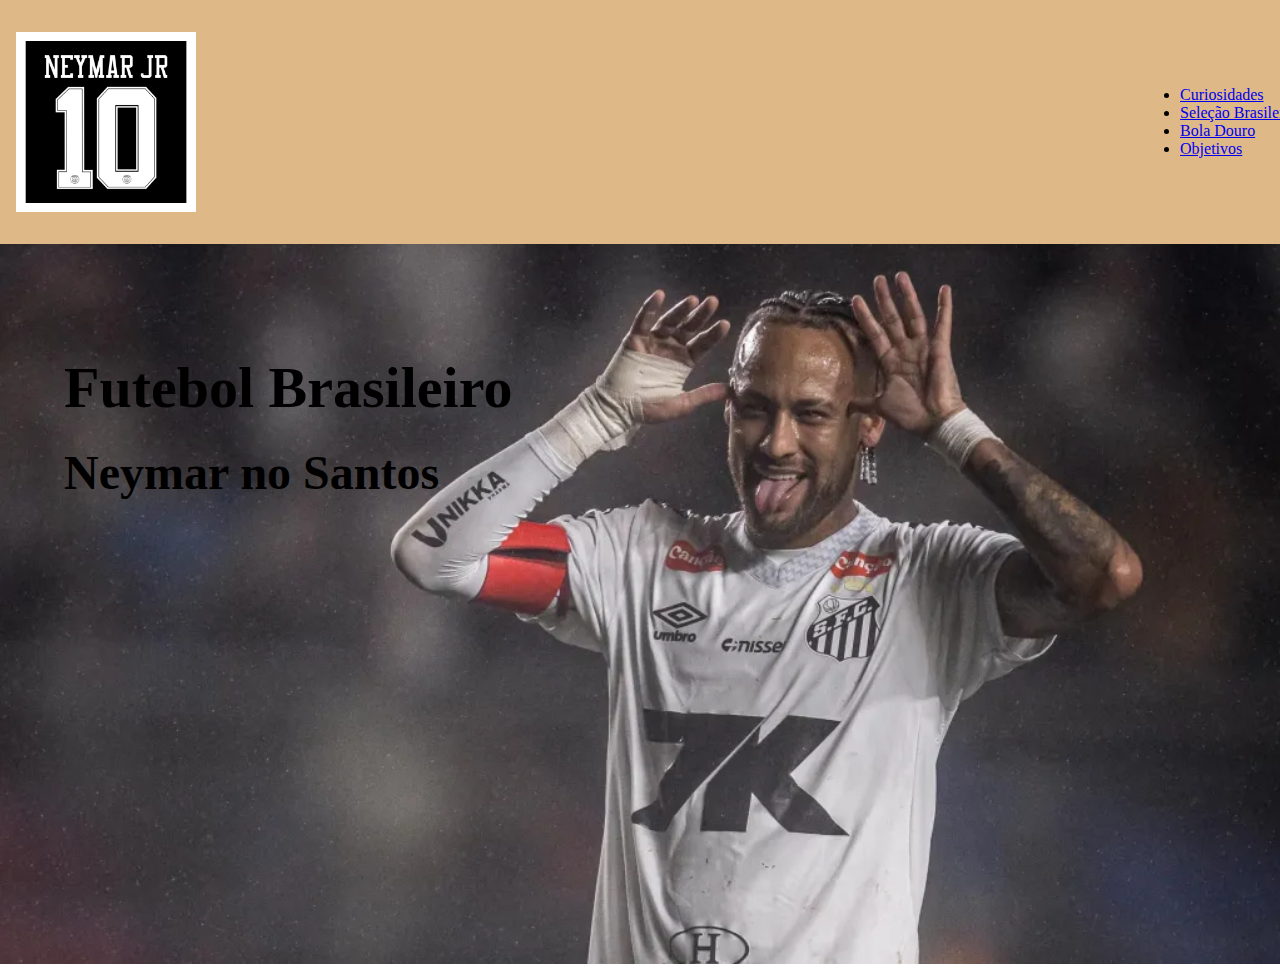
<file: index.html>
<!DOCTYPE html>
<html lang="en">

<head>
    <meta charset="UTF-8">
    <meta name="viewport" content="width=device-width, initial-scale=1.0">
    <title>Futebol Brasileiro</title>
    <link href="https://cdn.jsdelivr.net/npm/bootstrap@5.3.7/dist/css/bootstrap.min.css" rel="stylesheet"
        integrity="sha384-LN+7fdVzj6u52u30Kp6M/trliBMCMKTyK833zpbD+pXdCLuTusPj697FH4R/5mcr" crossorigin="anonymous">
    <link rel="stylesheet" href="./css/style.css">
</head>

<body>
    <nav class="menu">
        <img id="logo" src="./imagens/logo neymar.png" alt="Logo">
        <ul>
            <li><a href="./Curiosidades.html">Curiosidades</a></li>
            <li><a href="./Seleção Brasileira.html">Seleção Brasileira</a></li>
            <li><a href="./Bola de Ouro.html">Bola Douro</a></li>
            <li><a href="./Objetivos.html">Objetivos</a></li>
        </ul>
    </nav>
    <header>
        <h1> Futebol Brasileiro</h1>
        <h2> Neymar no Santos</h2>
    </header>
    <img id="backgroundImg" src="./imagens/Neymar-Santos.webp" alt="Imagem de Fundo">

    <script src="https://cdn.jsdelivr.net/npm/bootstrap@5.3.7/dist/js/bootstrap.bundle.min.js"
        integrity="sha384-ndDqU0Gzau9qJ1lfW4pNLlhNTkCfHzAVBReH9diLvGRem5+R9g2FzA8ZGN954O5Q"
        crossorigin="anonymous"></script>
    <script src="https://cdn.jsdelivr.net/npm/@popperjs/core@2.11.8/dist/umd/popper.min.js"
        integrity="sha384-I7E8VVD/ismYTF4hNIPjVp/Zjvgyol6VFvRkX/vR+Vc4jQkC+hVqc2pM8ODewa9r"
        crossorigin="anonymous"></script>
    <script src="https://cdn.jsdelivr.net/npm/bootstrap@5.3.7/dist/js/bootstrap.min.js"
        integrity="sha384-7qAoOXltbVP82dhxHAUje59V5r2YsVfBafyUDxEdApLPmcdhBPg1DKg1ERo0BZlK"
        crossorigin="anonymous"></script>
</body>

</html>
</file>
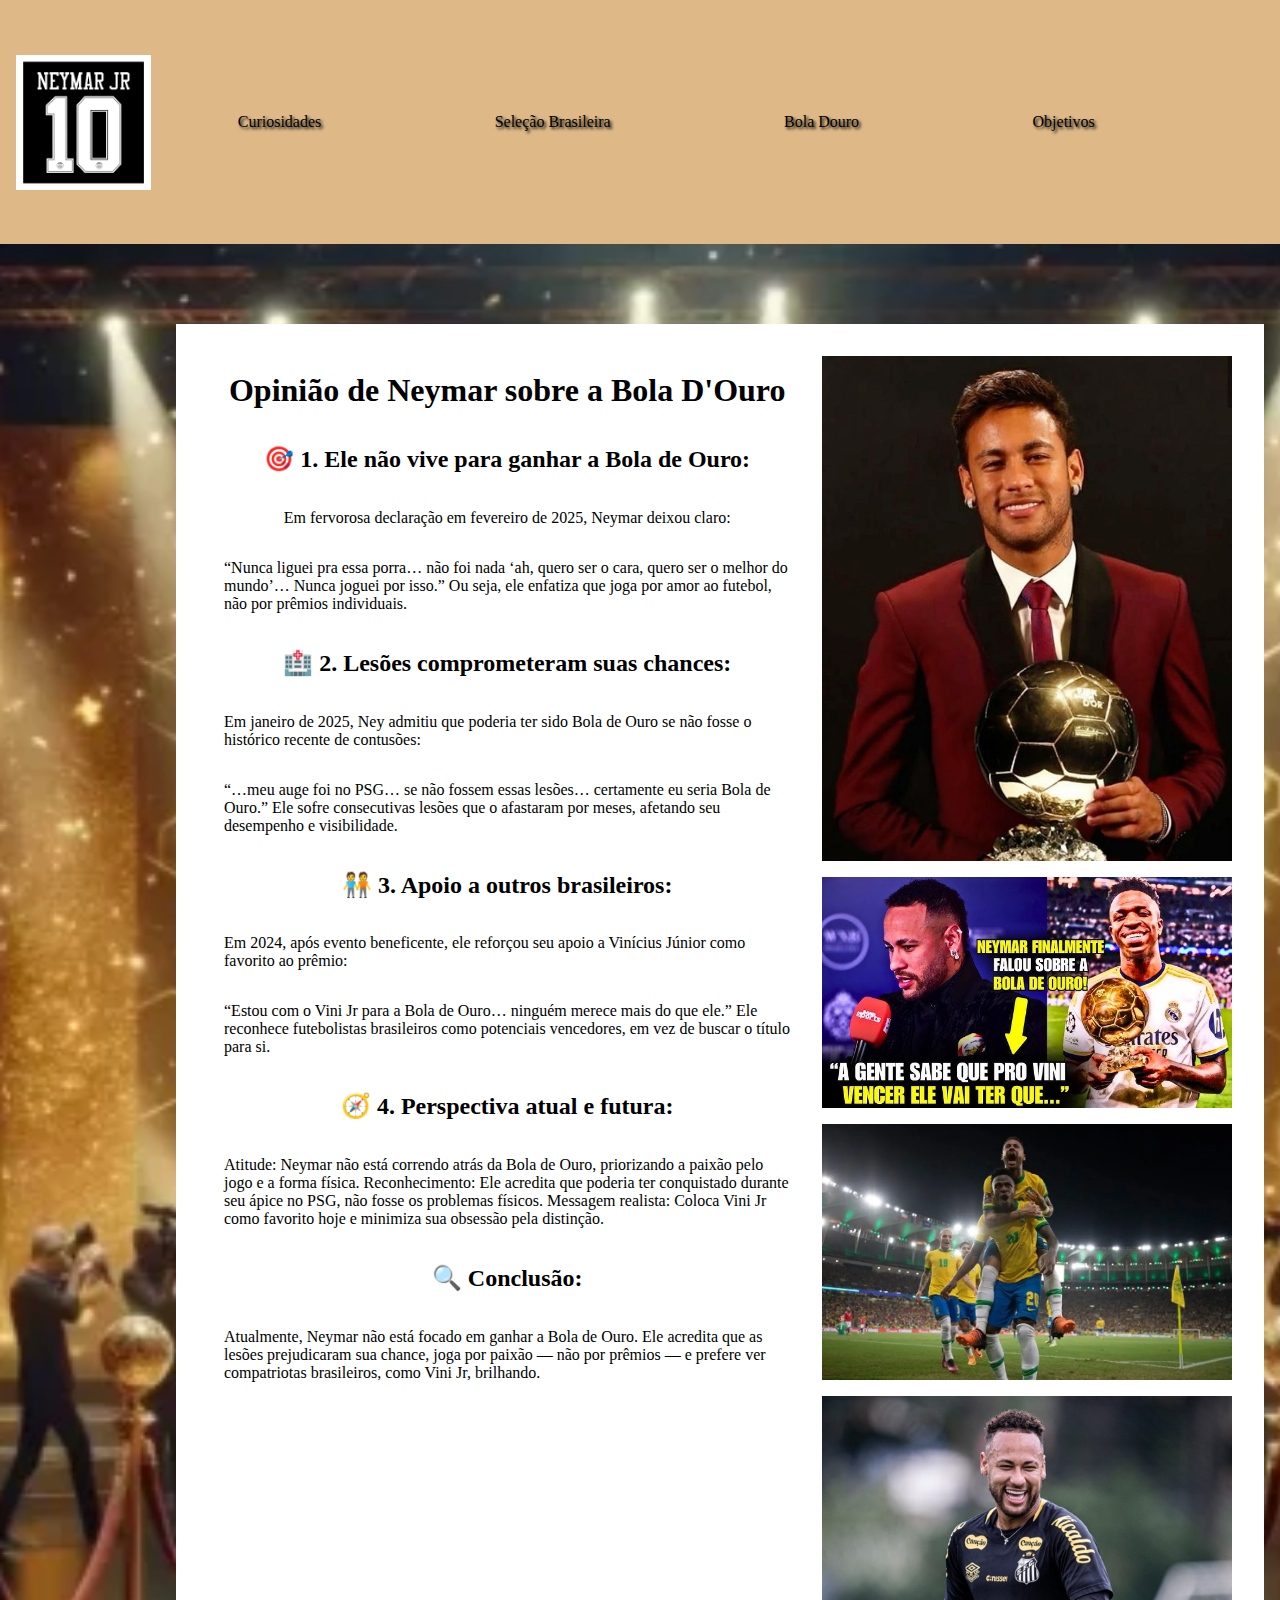
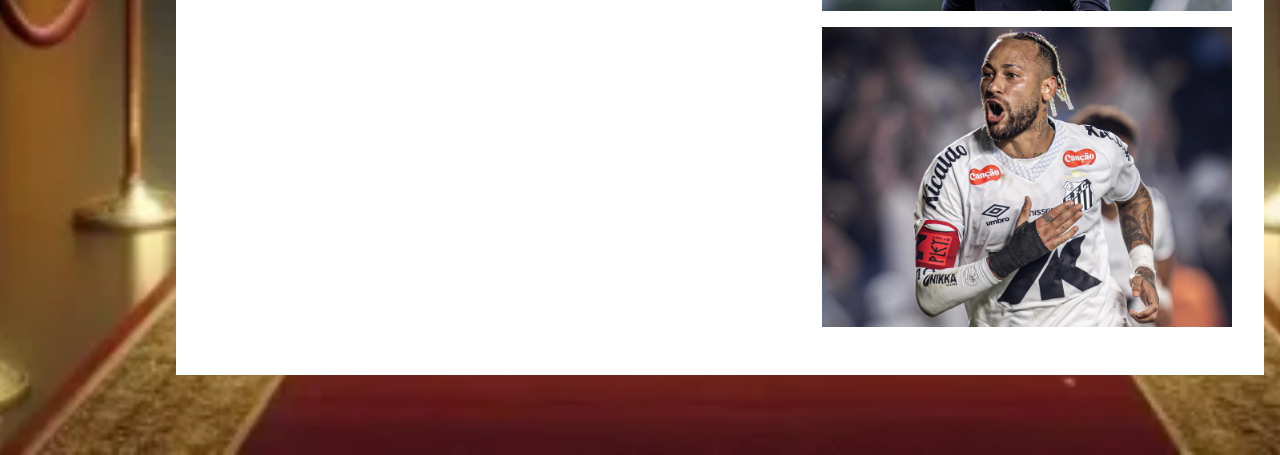
<file: Bola de Ouro.html>
<!DOCTYPE html>
<html lang="en">

<head>
    <meta charset="UTF-8">
    <meta name="viewport" content="width=device-width, initial-scale=1.0">
    <title>Bola de Ouro</title>
    <link href="https://cdn.jsdelivr.net/npm/bootstrap@5.3.7/dist/css/bootstrap.min.css" rel="stylesheet"
        integrity="sha384-LN+7fdVzj6u52u30Kp6M/trliBMCMKTyK833zpbD+pXdCLuTusPj697FH4R/5mcr" crossorigin="anonymous">
    <link rel="stylesheet" href="./css/style.css">
</head>

<body>
    <nav class="menu">
        <a href="./index.html"><img id="logo" src="./imagens/logo neymar.png" alt="Logo"></a>

        <!-- Hamburger icon -->
        <div class="hamburger" id="hamburger">
            ☰
        </div>

        <!-- Slide-in menu -->
        <div class="menu-items" id="menuItems">
            <ul>
                <li><a href="./Curiosidades.html">Curiosidades</a></li>
                <li><a href="./Seleção Brasileira.html">Seleção Brasileira</a></li>
                <li><a href="./Bola de Ouro.html">Bola Douro</a></li>
                <li><a href="./Objetivos.html">Objetivos</a></li>
            </ul>
        </div>
    </nav>

    <main class="bolaDeOuro">
        <div class="mainText">
            <div class="subText">
                <h1> Opinião de Neymar sobre a Bola D'Ouro</h1>
                <h2>
                    🎯 1. Ele não vive para ganhar a Bola de Ouro:
                </h2>
                <p>
                    Em fervorosa declaração em fevereiro de 2025, Neymar deixou claro:
                </p>
                <p>
                    “Nunca liguei pra essa porra… não foi nada ‘ah, quero ser o cara, quero ser o melhor do mundo’…
                    Nunca
                    joguei
                    por isso.”
                    Ou seja, ele enfatiza que joga por amor ao futebol, não por prêmios individuais.
                </p>
                <h2>
                    🏥 2. Lesões comprometeram suas chances:
                </h2>
                <p>
                    Em janeiro de 2025, Ney admitiu que poderia ter sido Bola de Ouro se não fosse o histórico recente
                    de
                    contusões:
                </p>
                <p>
                    “…meu auge foi no PSG… se não fossem essas lesões… certamente eu seria Bola de Ouro.”
                    Ele sofre consecutivas lesões que o afastaram por meses, afetando seu desempenho e visibilidade.
                </p>
                <h2>
                    🧑‍🤝‍🧑 3. Apoio a outros brasileiros:
                </h2>
                <p>
                    Em 2024, após evento beneficente, ele reforçou seu apoio a Vinícius Júnior como favorito ao prêmio:
                </p>
                <p>
                    “Estou com o Vini Jr para a Bola de Ouro… ninguém merece mais do que ele.”
                    Ele reconhece futebolistas brasileiros como potenciais vencedores, em vez de buscar o título para
                    si.
                </p>
                <h2>
                    🧭 4. Perspectiva atual e futura:
                </h2>
                <p>
                    Atitude: Neymar não está correndo atrás da Bola de Ouro, priorizando a paixão pelo jogo e a forma
                    física.
                    Reconhecimento: Ele acredita que poderia ter conquistado durante seu ápice no PSG, não fosse os
                    problemas
                    físicos.
                    Messagem realista: Coloca Vini Jr como favorito hoje e minimiza sua obsessão pela distinção.
                </p>
                <h2>
                    🔍 Conclusão:
                </h2>
                <p>
                    Atualmente, Neymar não está focado em ganhar a Bola de Ouro. Ele acredita que as lesões prejudicaram
                    sua
                    chance, joga por paixão — não por prêmios — e prefere ver compatriotas brasileiros, como Vini Jr,
                    brilhando.
                </p>
            </div>
            <div class="subImg">
                <img src="./imagens/Neymar Bola D'Ouro.jpg" alt="Imagem">
                <img src="./imagens/Vini Bola de Ouro.jpg" alt="Imagem">
                <img src="./imagens/Vini e Neymar.webp" alt="Imagem">
                <img src="./imagens/Diversao Neymar 1.jpg" alt="Imagem">
                <img src="./imagens/Neymar 3.webp" alt="Imagem">
            </div>
        </div>
    </main>
    <script src="./js/index.js"></script>
</body>

</html>
</file>
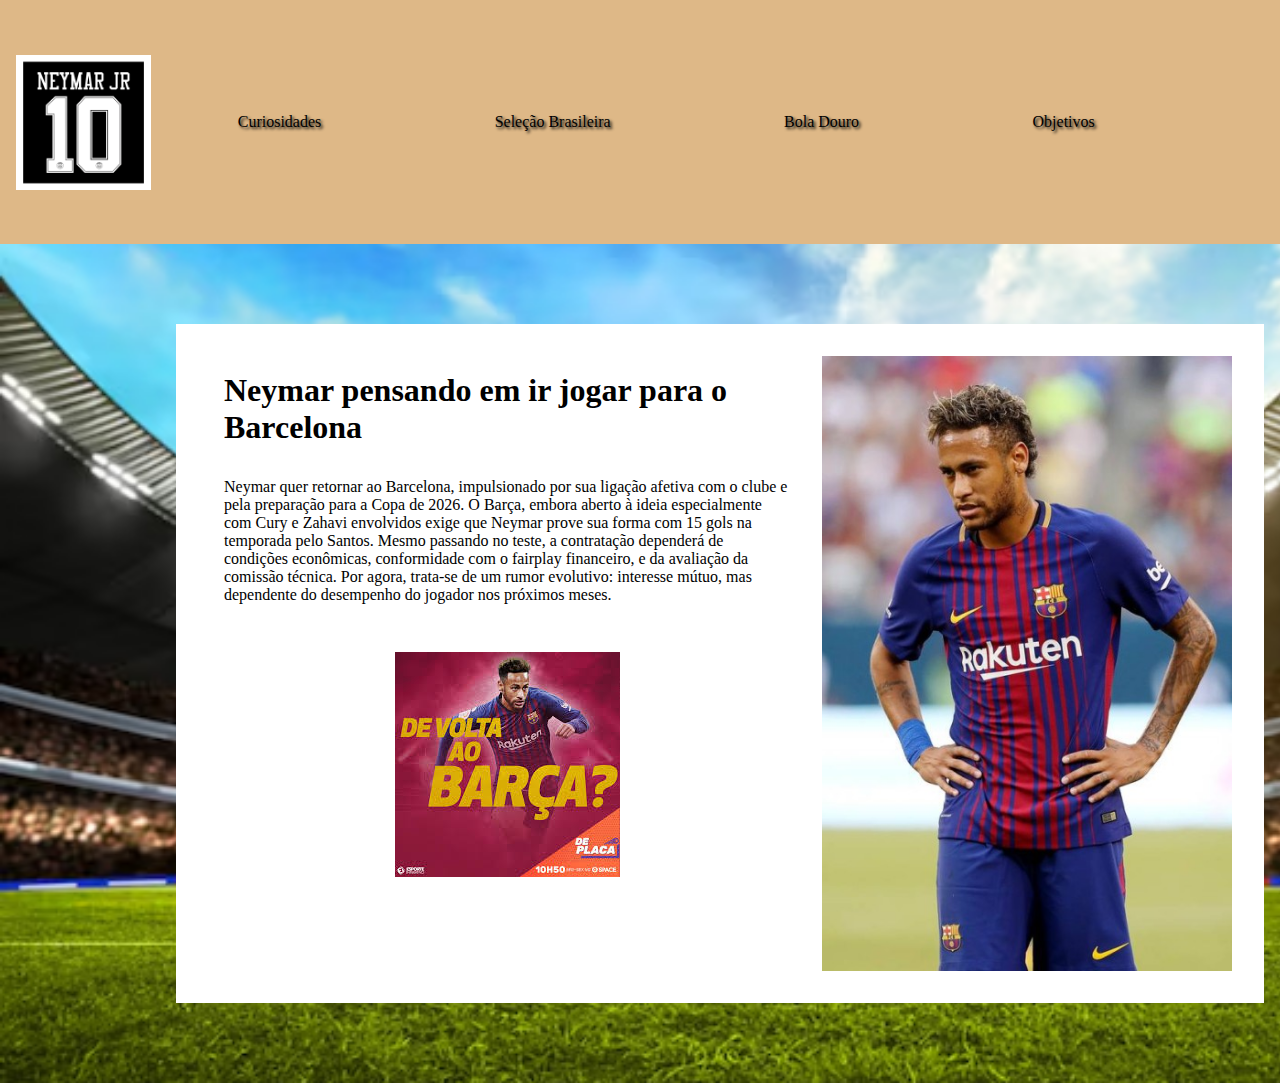
<file: Curiosidades.html>
<!DOCTYPE html>
<html lang="en">

<head>
    <meta charset="UTF-8">
    <meta name="viewport" content="width=device-width, initial-scale=1.0">
    <title>Futebol Brasileiro</title>
    <link href="https://cdn.jsdelivr.net/npm/bootstrap@5.3.7/dist/css/bootstrap.min.css" rel="stylesheet"
        integrity="sha384-LN+7fdVzj6u52u30Kp6M/trliBMCMKTyK833zpbD+pXdCLuTusPj697FH4R/5mcr" crossorigin="anonymous">
    <link rel="stylesheet" href="./css/style.css">
</head>

<body>
    <nav class="menu">
        <a href="./index.html"><img id="logo" src="./imagens/logo neymar.png" alt="Logo"></a>

        <!-- Hamburger icon -->
        <div class="hamburger" id="hamburger">
            ☰
        </div>

        <!-- Slide-in menu -->
        <div class="menu-items" id="menuItems">
            <ul>
                <li><a href="./Curiosidades.html">Curiosidades</a></li>
                <li><a href="./Seleção Brasileira.html">Seleção Brasileira</a></li>
                <li><a href="./Bola de Ouro.html">Bola Douro</a></li>
                <li><a href="./Objetivos.html">Objetivos</a></li>
            </ul>
        </div>
    </nav>

    <main class="curiosidades">
        <div class="mainText">
            <div class="subText">
                <h1>Neymar pensando em ir jogar para o Barcelona</h1>
                <p> Neymar quer retornar ao Barcelona, impulsionado por sua ligação afetiva com o clube e pela
                    preparação para a Copa de 2026.
                    O Barça, embora aberto à ideia especialmente com Cury e Zahavi envolvidos exige que Neymar prove sua
                    forma com 15 gols na temporada pelo Santos.
                    Mesmo passando no teste, a contratação dependerá de condições econômicas, conformidade com o
                    fairplay
                    financeiro, e da avaliação da comissão técnica.
                    Por agora, trata-se de um rumor evolutivo: interesse mútuo, mas dependente do desempenho do jogador
                    nos
                    próximos meses.
                </p>
                <img src="./imagens/barcelona.jpg" alt="Foto">
            </div>
            <img src="./imagens/Neymar Barça.jpg" alt="Foto">
        </div>

    </main>
    <script src="./js/index.js"></script>
</body>

</html>
</file>
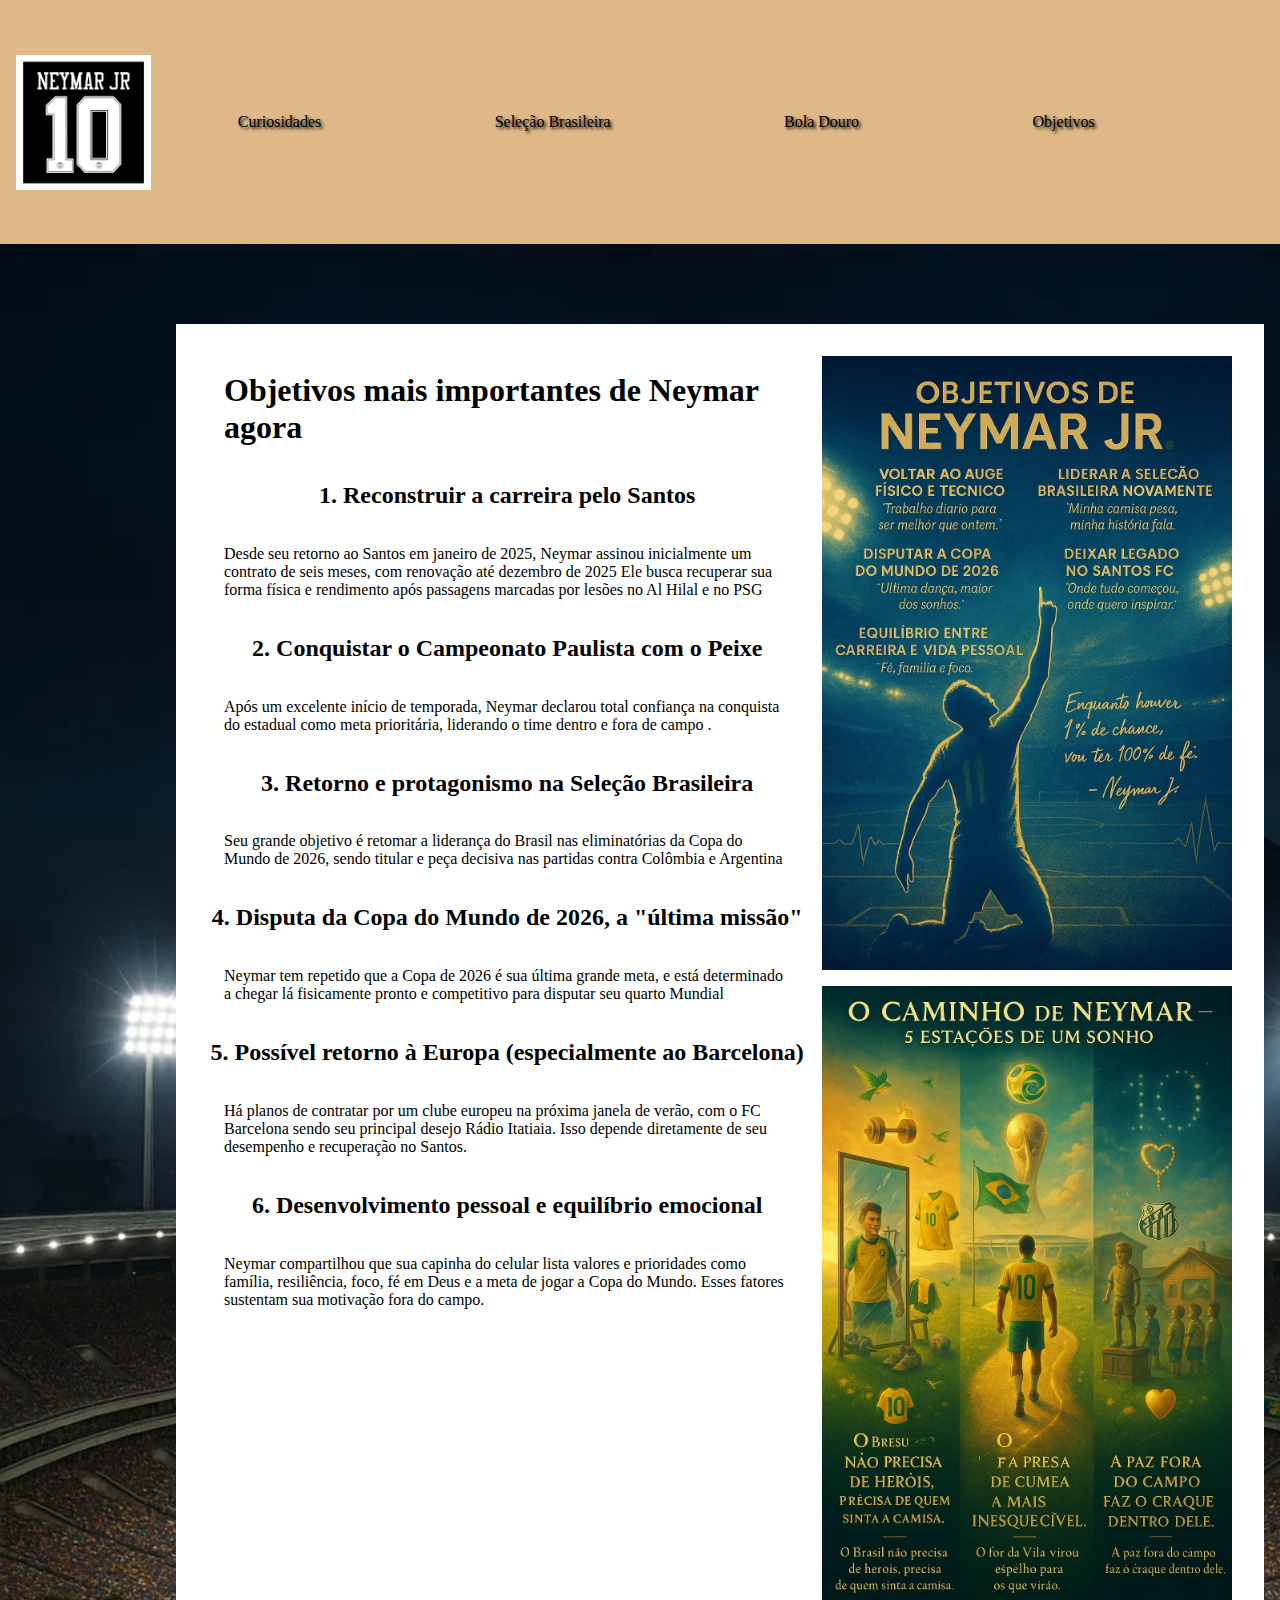
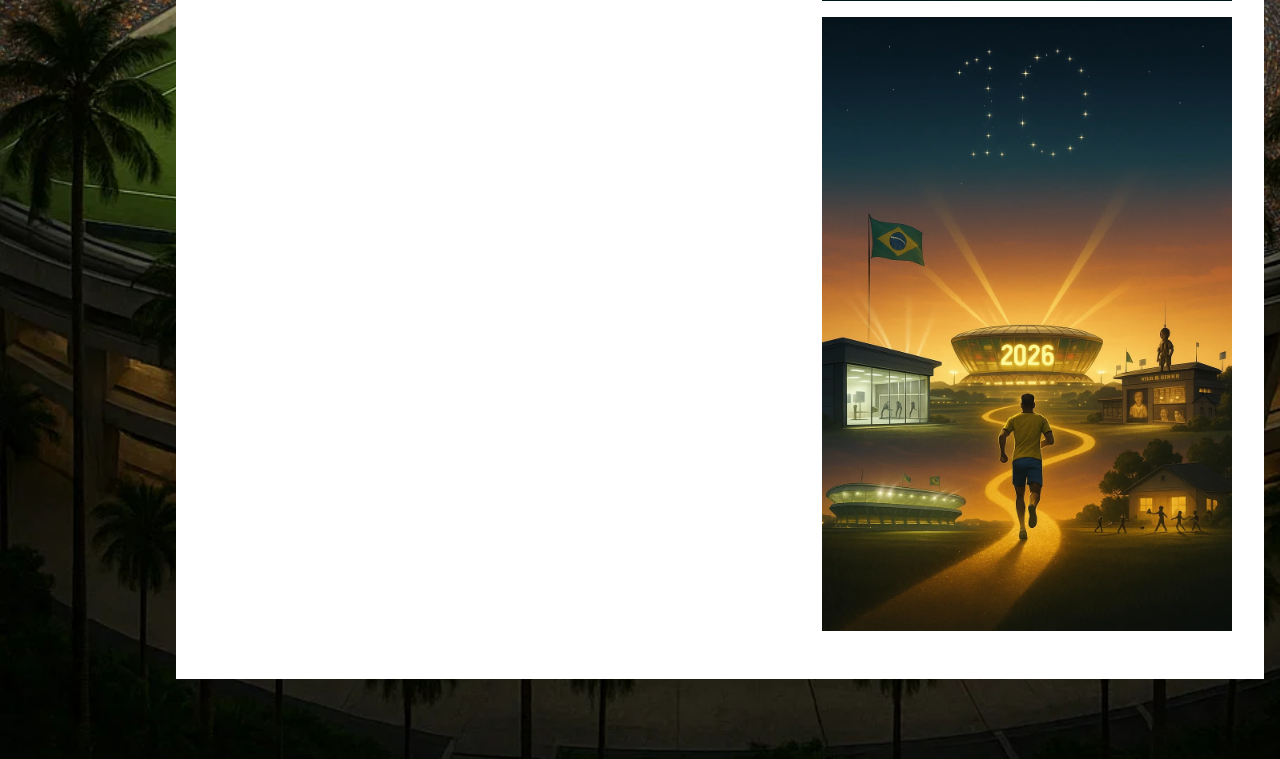
<file: Objetivos.html>
<!DOCTYPE html>
<html lang="en">

<head>
    <meta charset="UTF-8">
    <meta name="viewport" content="width=device-width, initial-scale=1.0">
    <title>Objetivos</title>
    <link href="https://cdn.jsdelivr.net/npm/bootstrap@5.3.7/dist/css/bootstrap.min.css" rel="stylesheet"
        integrity="sha384-LN+7fdVzj6u52u30Kp6M/trliBMCMKTyK833zpbD+pXdCLuTusPj697FH4R/5mcr" crossorigin="anonymous">
    <link rel="stylesheet" href="./css/style.css">
</head>

<body>
    <nav class="menu">
        <a href="./index.html"><img id="logo" src="./imagens/logo neymar.png" alt="Logo"></a>

        <!-- Hamburger icon -->
        <div class="hamburger" id="hamburger">
            ☰
        </div>

        <!-- Slide-in menu -->
        <div class="menu-items" id="menuItems">
            <ul>
                <li><a href="./Curiosidades.html">Curiosidades</a></li>
                <li><a href="./Seleção Brasileira.html">Seleção Brasileira</a></li>
                <li><a href="./Bola de Ouro.html">Bola Douro</a></li>
                <li><a href="./Objetivos.html">Objetivos</a></li>
            </ul>
        </div>
    </nav>

    <main class="objectives">
        <div class="mainText">
            <div class="subText">
                <h1> Objetivos mais importantes de Neymar agora </h1>
                <h2>
                    1. Reconstruir a carreira pelo Santos
                </h2>
                <p>
                    Desde seu retorno ao Santos em janeiro de 2025, Neymar assinou inicialmente um contrato de seis
                    meses,
                    com renovação até dezembro de 2025
                    Ele busca recuperar sua forma física e rendimento após passagens marcadas por lesões no Al Hilal e
                    no
                    PSG
                </p>
                <h2>
                    2. Conquistar o Campeonato Paulista com o Peixe
                </h2>
                <p>
                    Após um excelente início de temporada, Neymar declarou total confiança na conquista do estadual como
                    meta prioritária, liderando o time dentro e fora de campo .
                </p>
                <h2>
                    3. Retorno e protagonismo na Seleção Brasileira
                </h2>
                <p>
                    Seu grande objetivo é retomar a liderança do Brasil nas eliminatórias da Copa do Mundo de 2026,
                    sendo
                    titular e peça decisiva nas partidas contra Colômbia e Argentina
                </p>
                <h2>
                    4. Disputa da Copa do Mundo de 2026, a "última missão"
                </h2>
                <p>
                    Neymar tem repetido que a Copa de 2026 é sua última grande meta, e está determinado a chegar lá
                    fisicamente pronto e competitivo para disputar seu quarto Mundial
                </p>
                <h2>
                    5. Possível retorno à Europa (especialmente ao Barcelona)
                </h2>
                <p>
                    Há planos de contratar por um clube europeu na próxima janela de verão, com o FC Barcelona sendo seu
                    principal desejo
                    Rádio Itatiaia.
                    Isso depende diretamente de seu desempenho e recuperação no Santos.
                </p>
                <h2>
                    6. Desenvolvimento pessoal e equilíbrio emocional
                </h2>
                <p>
                    Neymar compartilhou que sua capinha do celular lista valores e prioridades como família,
                    resiliência,
                    foco, fé em Deus e a meta de jogar a Copa do Mundo.
                    Esses fatores sustentam sua motivação fora do campo.
                </p>
            </div>
            <div class="subImg">
                <img src="./imagens/Objetivos neymar 3.webp" alt="Imagem">
                <img src="./imagens/IIIII.webp" alt="Imagem">
                <img src="./imagens/Fundo 2.webp" alt="Imagem">
            </div>
        </div>
    </main>
    <script src="./js/index.js"></script>
</body>

</html>
</file>
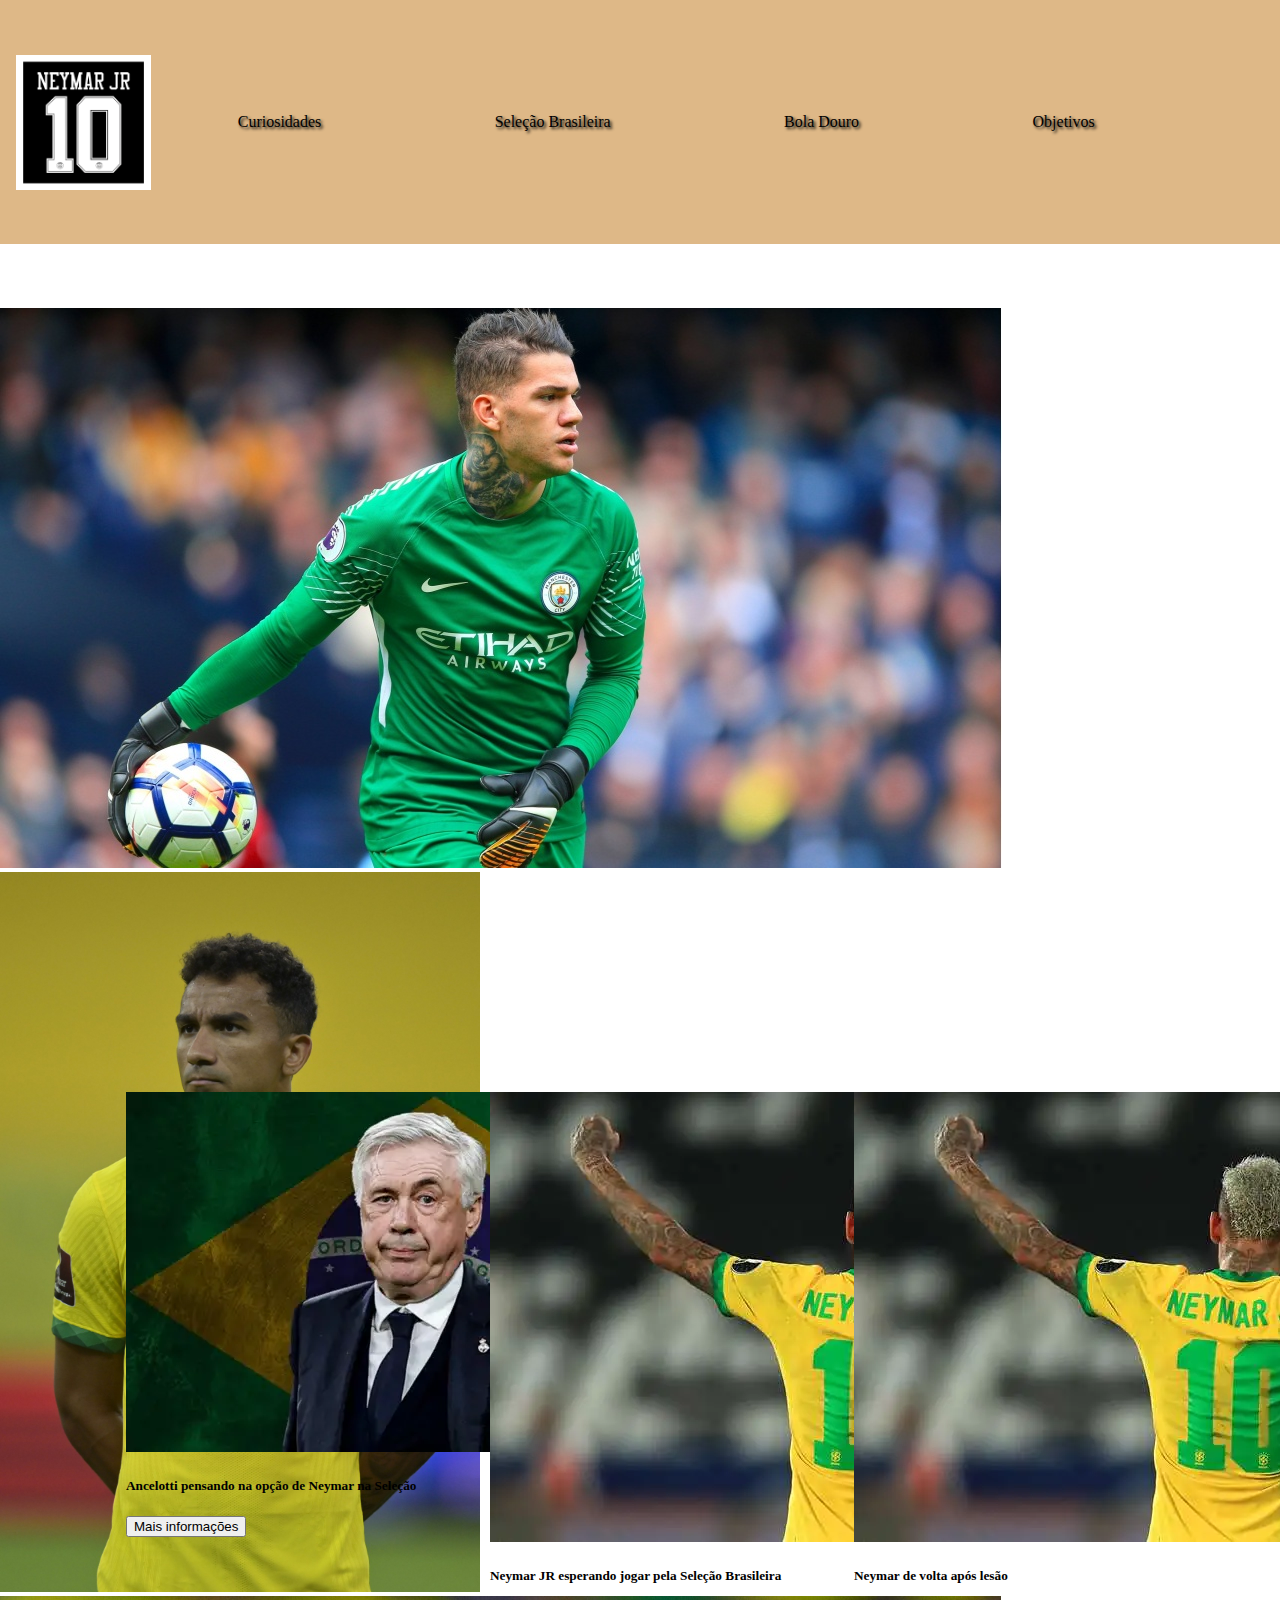
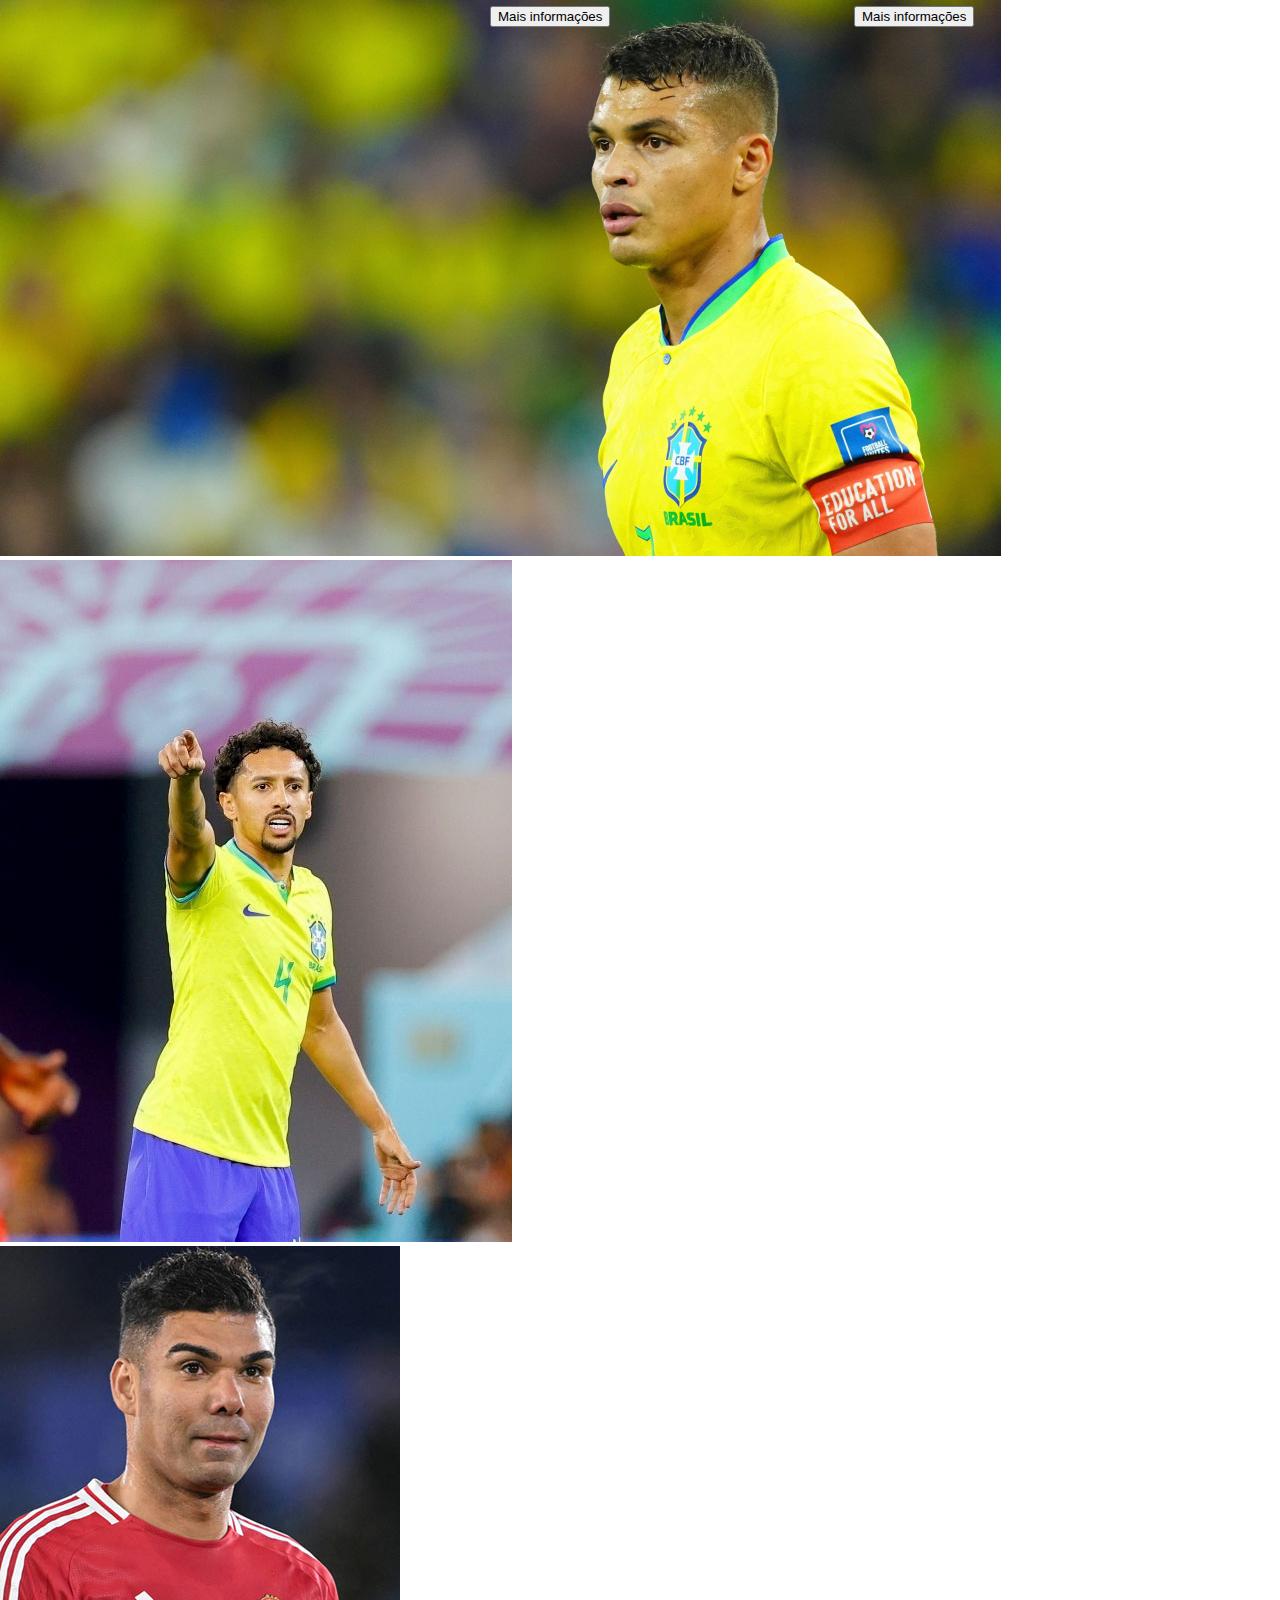
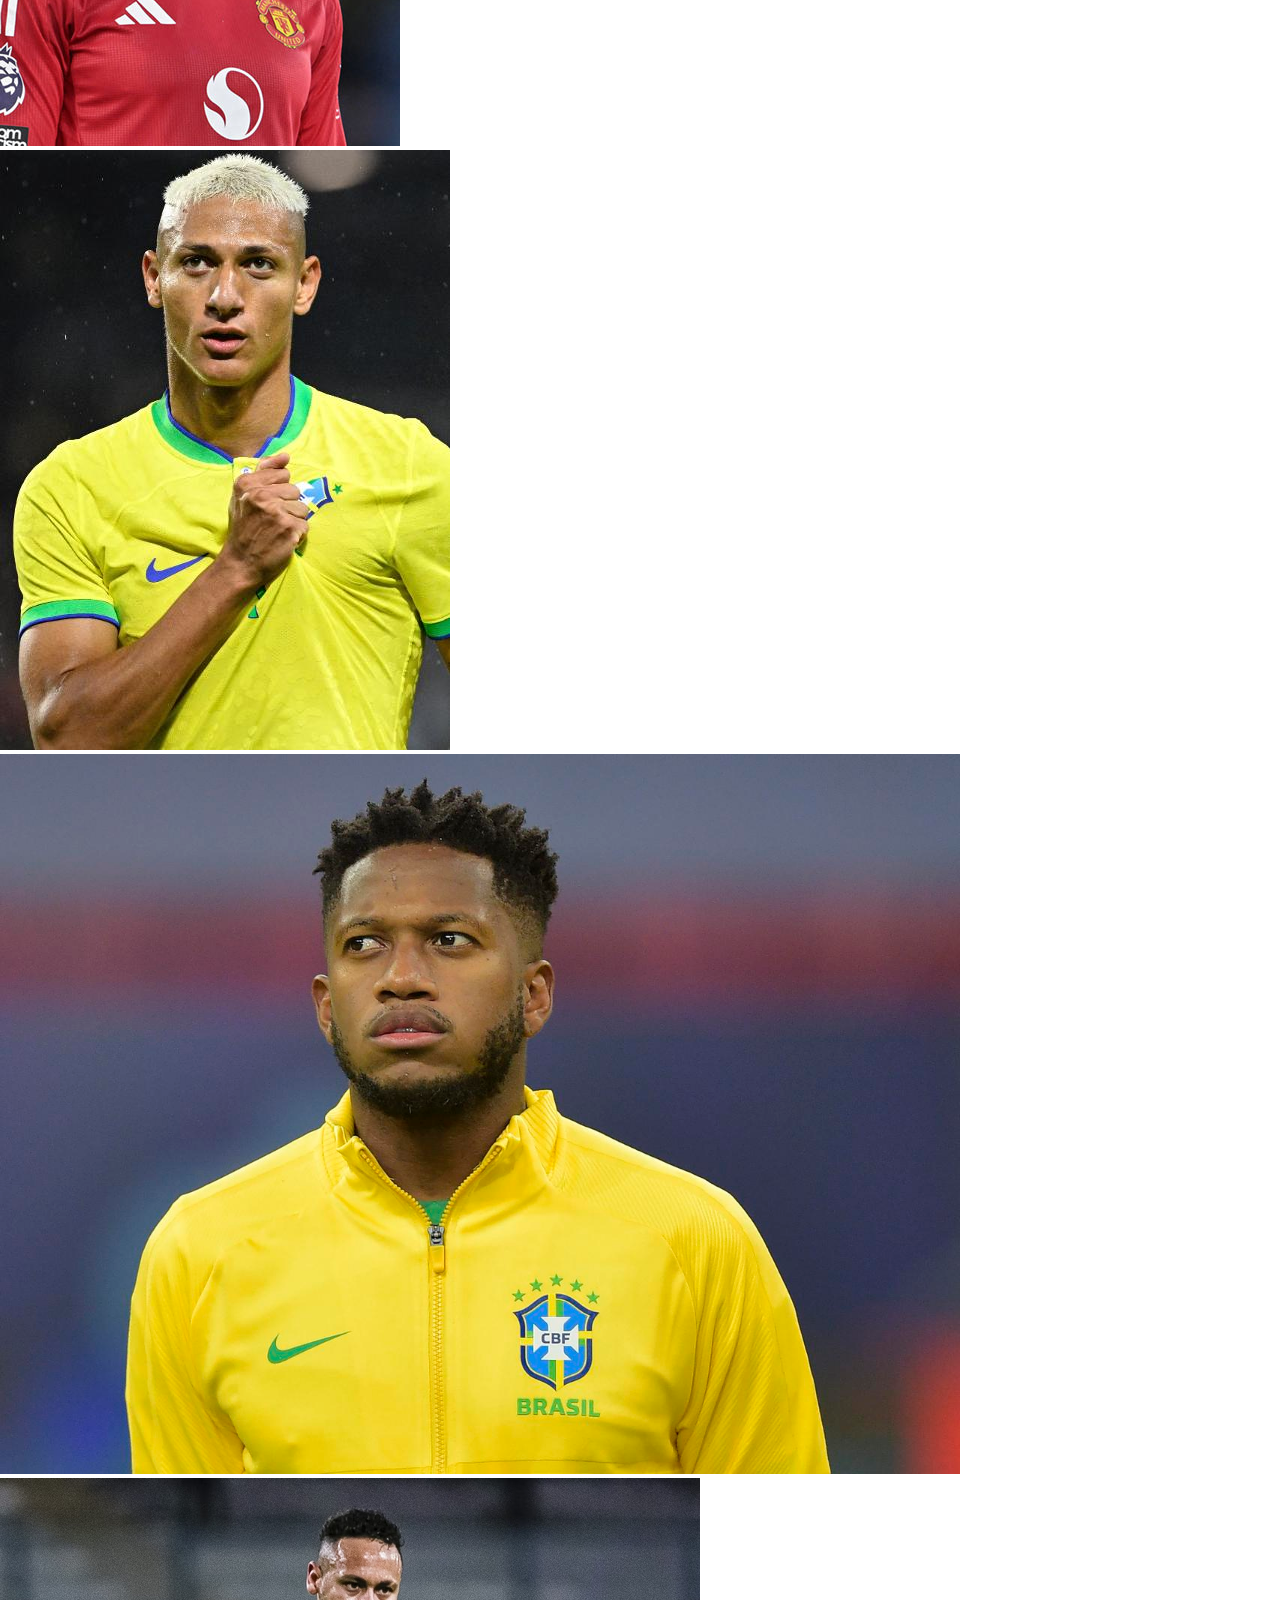
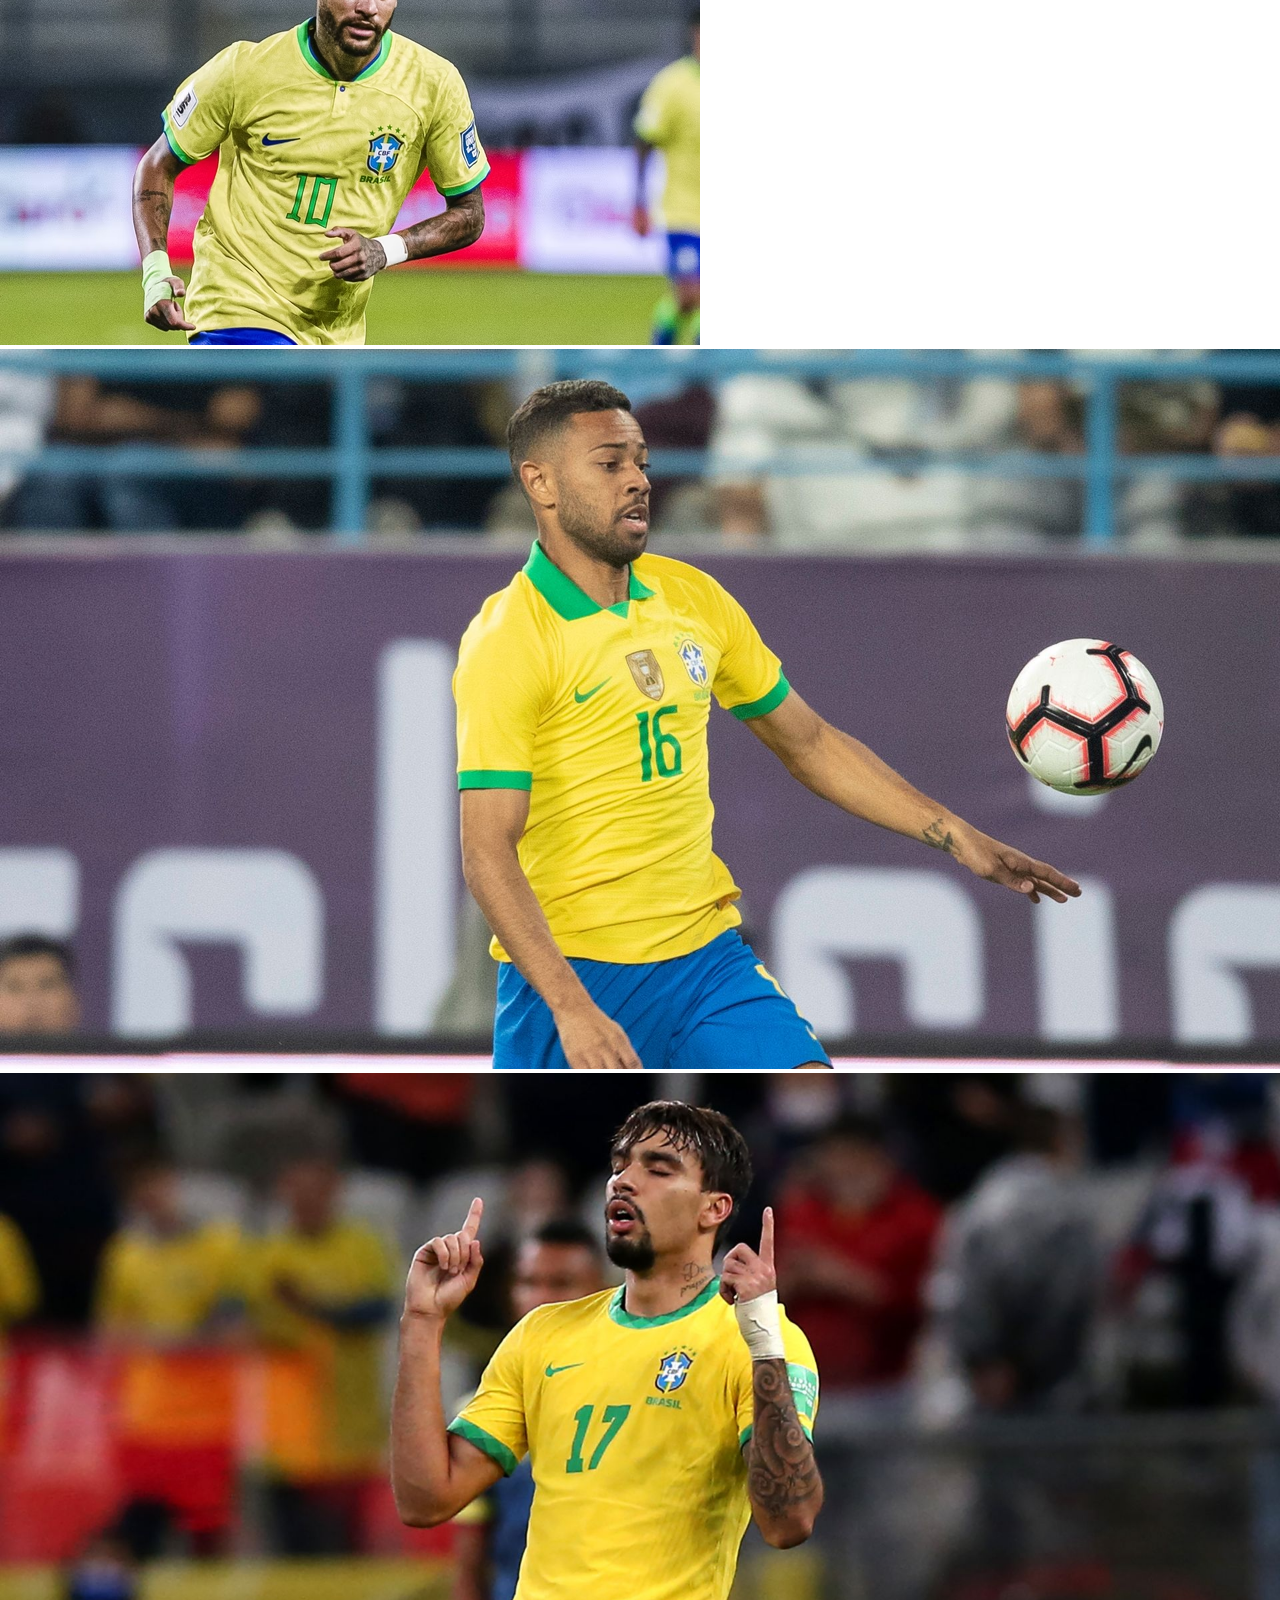
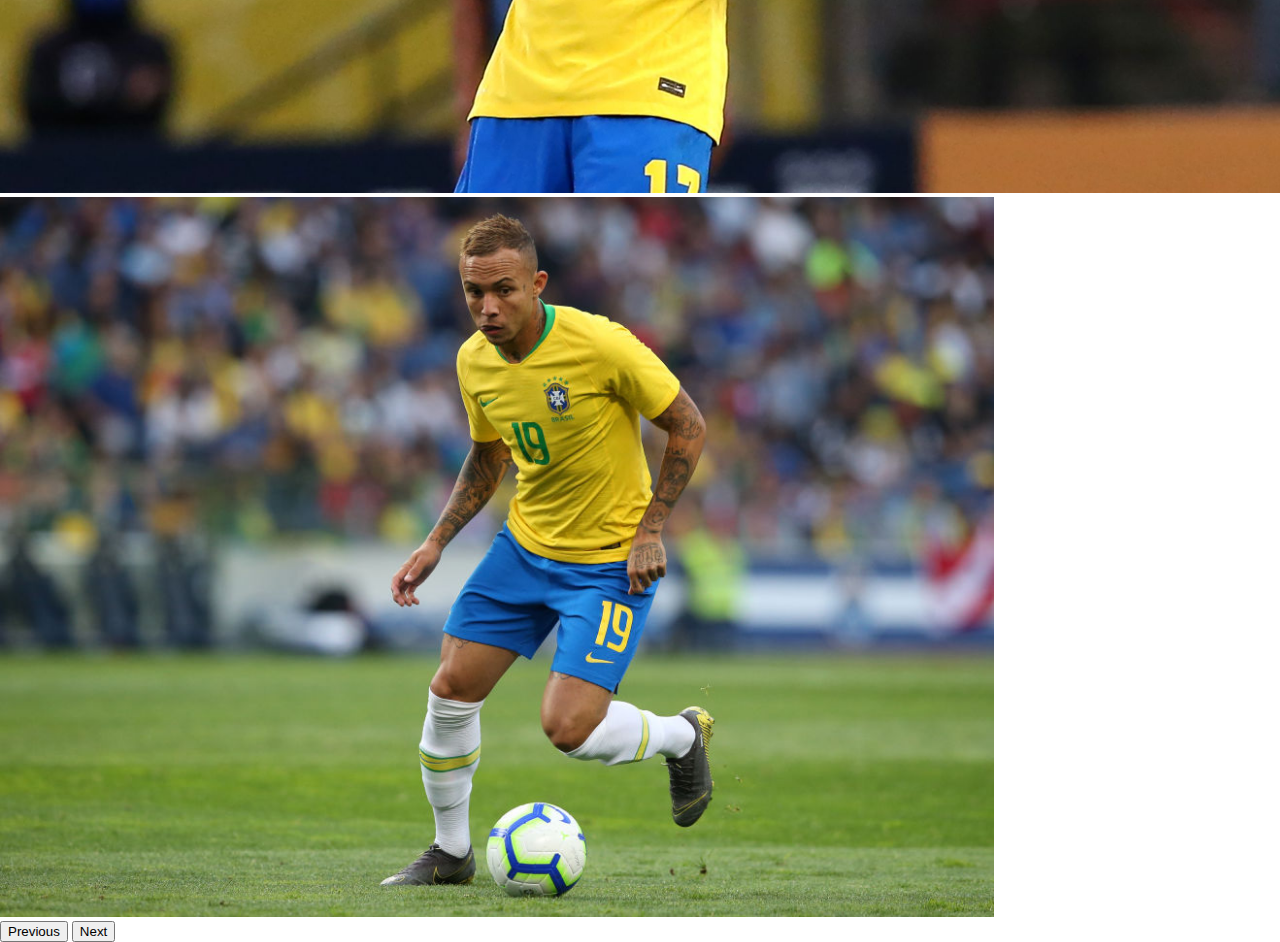
<file: Seleção Brasileira.html>
<!DOCTYPE html>
<html lang="en">

<head>
    <meta charset="UTF-8">
    <meta name="viewport" content="width=device-width, initial-scale=1.0">
    <title>Seleção Brasileira</title>
    <link href="https://cdn.jsdelivr.net/npm/bootstrap@5.3.7/dist/css/bootstrap.min.css" rel="stylesheet"
        integrity="sha384-LN+7fdVzj6u52u30Kp6M/trliBMCMKTyK833zpbD+pXdCLuTusPj697FH4R/5mcr" crossorigin="anonymous">
    <link rel="stylesheet" href="./css/style.css">
</head>

<body>
    <nav class="menu">
        <a href="./index.html"><img id="logo" src="./imagens/logo neymar.png" alt="Logo"></a>

        <!-- Hamburger icon -->
        <div class="hamburger" id="hamburger">
            ☰
        </div>

        <!-- Slide-in menu -->
        <div class="menu-items" id="menuItems">
            <ul>
                <li><a href="./Curiosidades.html">Curiosidades</a></li>
                <li><a href="./Seleção Brasileira.html">Seleção Brasileira</a></li>
                <li><a href="./Bola de Ouro.html">Bola Douro</a></li>
                <li><a href="./Objetivos.html">Objetivos</a></li>
            </ul>
        </div>
    </nav>

    <div id="carouselExample" class="carousel slide">
        <div class="carousel-inner">
            <div class="carousel-item active">
                <img src="./imagens/Ederson.jpg" class="d-block w-100" alt="Imagem">
            </div>
            <div class="carousel-item">
                <img src="./imagens/Danilo.jpg" class="d-block w-100" alt="Imagem">
            </div>
            <div class="carousel-item">
                <img src="./imagens/thiago-silva-brazil.jpg" class="d-block w-100" alt="Imagem">
            </div>
            <div class="carousel-item">
                <img src="./imagens/Marquinhos.jpg" class="d-block w-100" alt="Imagem">
            </div>
            <div class="carousel-item">
                <img src="./imagens/Casemiro.jpg" class="d-block w-100" alt="Imagem">
            </div>
            <div class="carousel-item">
                <img src="./imagens/Richarlison.jpg" class="d-block w-100" alt="Imagem">
            </div>
            <div class="carousel-item">
                <img src="./imagens/Fred.jpg" class="d-block w-100" alt="Imagem">
            </div>
            <div class="carousel-item">
                <img src="./imagens/Neymar 10 Brasil.avif" class="d-block w-100" alt="Imagem">
            </div>
            <div class="carousel-item">
                <img src="./imagens/Lodi.jpg" class="d-block w-100" alt="Imagem">
            </div>
            <div class="carousel-item">
                <img src="./imagens/Paquetá.jpg" class="d-block w-100" alt="Imagem">
            </div>
            <div class="carousel-item">
                <img src="./imagens/Everton Sousa.jpg" class="d-block w-100" alt="Imagem">
            </div>
        </div>

        <button class="carousel-control-prev" type="button" data-bs-target="#carouselExample" data-bs-slide="prev">
            <span class="carousel-control-prev-icon" aria-hidden="true"></span>
            <span class="visually-hidden">Previous</span>
        </button>
        <button class="carousel-control-next" type="button" data-bs-target="#carouselExample" data-bs-slide="next">
            <span class="carousel-control-next-icon" aria-hidden="true"></span>
            <span class="visually-hidden">Next</span>
        </button>
    </div>
    <div class="container py-4">
        <div class="card-container">

            <div class="card">
                <img src="./imagens/d6aff8d0-3a65-11f0-8947-7d6241f9fce9.jpg.webp" class="card-img-top" alt="Imagem">
                <div class="card-body">
                    <h5 class="card-title">Ancelotti pensando na opção de Neymar na Seleção</h5>
                    <a href="./Mais informacoes.html"><button type="button" class="btn btn-primary">Mais
                            informações</button></a>
                </div>
            </div>

            <div class="card">
                <img src="./imagens/neymar-bresil.webp" class="card-img-top" alt="Imagem">
                <div class="card-body">
                    <h5 class="card-title">Neymar JR esperando jogar pela Seleção Brasileira</h5>
                    <a href="./Mais informações 2.html"><button type="button" class="btn btn-primary">Mais
                            informações</button></a>
                </div>
            </div>

            <div class="card">
                <img src="./imagens/neymar-bresil.webp" class="card-img-top" alt="Imagem">
                <div class="card-body">
                    <h5 class="card-title">Neymar de volta após lesão</h5>
                    <a href="./Mais informações 3.html"><button type="button" class="btn btn-primary">Mais
                            informações</button></a>
                </div>
            </div>

        </div>
    </div>
    <script src="https://cdn.jsdelivr.net/npm/bootstrap@5.3.7/dist/js/bootstrap.bundle.min.js"
        integrity="sha384-ndDqU0Gzau9qJ1lfW4pNLlhNTkCfHzAVBReH9diLvGRem5+R9g2FzA8ZGN954O5Q"
        crossorigin="anonymous"></script>
    <script src="https://cdn.jsdelivr.net/npm/@popperjs/core@2.11.8/dist/umd/popper.min.js"
        integrity="sha384-I7E8VVD/ismYTF4hNIPjVp/Zjvgyol6VFvRkX/vR+Vc4jQkC+hVqc2pM8ODewa9r"
        crossorigin="anonymous"></script>
    <script src="https://cdn.jsdelivr.net/npm/bootstrap@5.3.7/dist/js/bootstrap.min.js"
        integrity="sha384-7qAoOXltbVP82dhxHAUje59V5r2YsVfBafyUDxEdApLPmcdhBPg1DKg1ERo0BZlK"
        crossorigin="anonymous"></script>
    <script src="./js/index.js"></script>
</body>

</html>
</file>
<file: css/style.css>
h1,
h2 {
    color: black;
}

body {
    margin: 0;
}

/* Existing menu styles */
.menu {
    position: sticky;
    top: 0;
    background-color: burlywood;
    padding: 2rem 1rem;
    width: 100%;
    height: 20vh;
    display: flex;
    align-items: center;
    justify-content: space-between;
    z-index: 100;
}

.menu a {
    height: 15vh;
}

.menu img#logo {
    height: 100%;
}

/* Default menu items - hidden on small screens */
.menu-items {
    display: flex;
    width: 90%;
}

.menu-items ul {
    display: flex;
    flex-direction: row;
    justify-content: space-around;
    margin: 0;
    padding: 0;
    width: 90%;
}

.menu-items ul li {
    list-style-type: none;
}

.menu-items ul li a {
    text-decoration: none;
    color: black;
    text-shadow: 2px 2px 3px black;
}

/* Hamburger styles - hidden by default */
.hamburger {
    display: none;
    font-size: 2rem;
    cursor: pointer;
    position: relative;
    z-index: 1000;
}

header h1 {
    position: absolute;
    top: 35%;
    left: 5%;
    font-size: 58px;
}

header h2 {
    position: absolute;
    top: 45%;
    left: 5%;
    font-size: 48px;
}

#logo {
    height: 15vh;
}

#backgroundImg {
    width: 100%;
    object-fit: cover;
    object-position: top;
    height: 80vh;
}

#carouselExample {
    max-height: 80vh;
    margin: 4rem 0;
}

#carouselExample img {
    max-height: 80vh;
    object-fit: contain;
    object-position: top;
}

.carousel-control-prev-icon,
.carousel-control-next-icon {
    background-color: black;
    background-size: 100%, 100%;
    border-radius: 50%;
}

.carousel-control-prev-icon {
    filter: invert(1);
}

.carousel-control-next-icon {
    filter: invert(1);
}

.card-container {
    display: flex;
    flex-wrap: wrap;
    justify-content: center;
    gap: 4rem;
}

.card {
    flex: 1 1 280px;
    max-width: 300px;
}

.objectives,
.bolaDeOuro,
.curiosidades {
    padding: 5rem;
    width: 100%;
    height: 100%;
    background-repeat: no-repeat;
    background-size: cover;
    background-position: center;
}

.objectives {
    background-image: url("../imagens/Maracana.webp");
}

.bolaDeOuro {
    background-image: url("../imagens/Palco Bola de Ouro 1.webp");
}

.curiosidades {
    background-image: url("../imagens/fundo relvado.avif");
}

main h1 {
    color: black;
}

.mainText {
    background-color: white;
    width: 80%;
    padding: 2rem;
    margin: auto;
    display: flex;
    flex-direction: row;
    justify-content: space-around;
    align-items: flex-start;
}

.mainText p,
.mainText h1 {
    margin: 1rem;
}

.mainText>img {
    width: 40%;
    object-fit: contain;
}

.subText {
    display: flex;
    flex-direction: column;
    align-items: center;
    width: 60%;
    padding-right: 1rem;
}

.subText img {
    margin-top: 2rem;
}

.subImg {
    display: flex;
    flex-direction: column;
    width: 40%;
}

.subImg img {
    margin-bottom: 1rem;
}

.background {
    width: 100%;
    height: fit-content;
}

button {
    margin: auto;
}

/* Responsive */
@media (max-width: 750px) {
    .menu-items {
        position: fixed;
        top: 0;
        right: -250px;
        height: 100vh;
        width: 250px;
        background-color: burlywood;
        flex-direction: column;
        justify-content: center;
        align-items: center;
        transition: right 0.3s ease-in-out;
        z-index: 999;
    }

    .menu-items.open {
        right: 0;
    }

    .menu-items ul {
        flex-direction: column;
        gap: 2rem;
    }

    .hamburger {
        display: block;
    }

    #carouselExample {
        height: 40vh;
        margin: 4rem 0;
    }

    #carouselExample img {
        height: 40vh;
    }

    .curiosidades,
    .bolaDeOuro,
    .objectives {
        padding: 2rem;
    }

    .mainText {
        padding: 1rem;
        width: 100%;
    }

    .subText {
        width: 100%;
    }

    .subImg {
        display: none;
    }

    header h1 {
        font size: 35px;
        ;
    }

    header h2 {
        top: 65%;
        font-size: 30px;
    }
}
</file>
